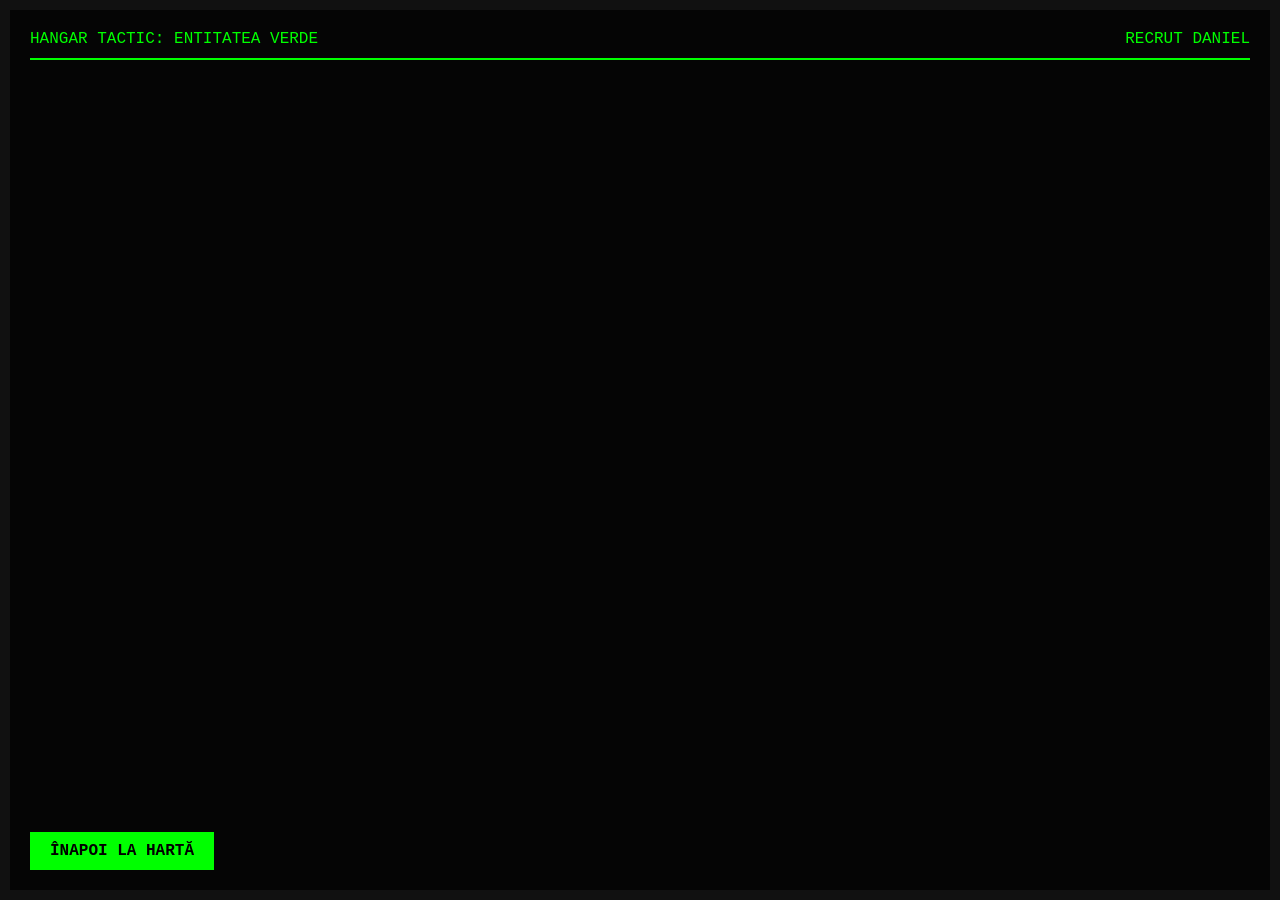
<file: hangar.html>
<!DOCTYPE html>
<html lang="ro">
<head>
    <meta charset="UTF-8">
    <meta name="viewport" content="width=device-width, initial-scale=1.0">
    <title>WW3 Inteligens - Hangar</title>
    <style>
        :root { --theme: #0f0; --glow: rgba(0, 255, 0, 0.3); }
        body { margin: 0; background: #050505; color: var(--theme); font-family: 'Courier New', monospace; overflow: hidden; }
        
        .hangar-frame {
            width: 100vw; height: 100vh;
            border: 10px solid #111; box-sizing: border-box;
            display: flex; flex-direction: column; padding: 20px;
        }

        .header { border-bottom: 2px solid var(--theme); padding-bottom: 10px; display: flex; justify-content: space-between; }
        
        .weapon-grid {
            display: grid; grid-template-columns: repeat(auto-fill, minmax(250px, 1fr));
            gap: 20px; margin-top: 30px;
        }

        .weapon-card {
            background: rgba(255, 255, 255, 0.05);
            border: 1px solid var(--theme);
            padding: 15px; position: relative;
            transition: 0.3s; cursor: pointer;
        }

        .weapon-card:hover { background: var(--glow); transform: scale(1.02); }

        .weapon-name { font-weight: bold; font-size: 18px; margin-bottom: 10px; display: block; }
        .stats { font-size: 12px; color: #ccc; }
        
        .btn-back {
            background: var(--theme); color: #000; border: none;
            padding: 10px 20px; font-weight: bold; cursor: pointer;
            text-decoration: none; display: inline-block; margin-top: 20px;
        }

        /* Tema Roșie */
        .theme-red { --theme: #ff0000; --glow: rgba(255, 0, 0, 0.3); }
    </style>
</head>
<body id="hangar-body">

<div class="hangar-frame">
    <div class="header">
        <span id="hangar-title">HANGAR TACTIC: ENTITATEA VERDE</span>
        <span id="user-display">RECRUT DANIEL</span>
    </div>

    <div class="weapon-grid" id="weapon-list">
        </div>

    <div style="margin-top: auto;">
        <a href="harta.html" class="btn-back">ÎNAPOI LA HARTĂ</a>
    </div>
</div>

<script>
    const armeVerzi = [
        { nume: "I-ASSAULT M4", tip: "Pușcă de asalt", dmg: "45", status: "ECHIPAT" },
        { nume: "GLOCK-17 TACTICAL", tip: "Pistol", dmg: "20", status: "DISPONIBIL" },
        { nume: "FRAG GRENADE", tip: "Exploziv", dmg: "80", status: "5 BUC" }
    ];

    const armeRosii = [
        { nume: "PLASMA RIFLE V1", tip: "Energie", dmg: "75", status: "ECHIPAT" },
        { nume: "ORBITAL BEACON", tip: "Satelit", dmg: "250", status: "LIMITAT" },
        { nume: "EMP SHOCKER", tip: "Tactic", dmg: "0", status: "STUN" }
    ];

    window.onload = function() {
        const rang = (localStorage.getItem('rang_jucator') || "RECRUT").toUpperCase();
        const nume = (localStorage.getItem('nume_comandant') || "DANIEL").toUpperCase();
        const body = document.getElementById('hangar-body');
        const list = document.getElementById('weapon-list');
        const title = document.getElementById('hangar-title');
        
        document.getElementById('user-display').innerText = rang + " " + nume;

        let armeSelectate = armeVerzi;

        if (rang === "GENERAL" || rang === "AMIRAL") {
            body.classList.add('theme-red');
            title.innerText = "HANGAR SUPREM: ENTITATEA ROȘIE";
            armeSelectate = armeRosii;
        }

        armeSelectate.forEach(arma => {
            list.innerHTML += 
                <div class="weapon-card">
                    <span class="weapon-name">${arma.nume}</span>
                    <div class="stats">
                        TIP: ${arma.tip}<br>
                        DAUNE: ${arma.dmg}<br>
                        STATUS: ${arma.status}
                    </div>
                </div>
            ;
        });
    }
</script>

</body>
</html>
</file>
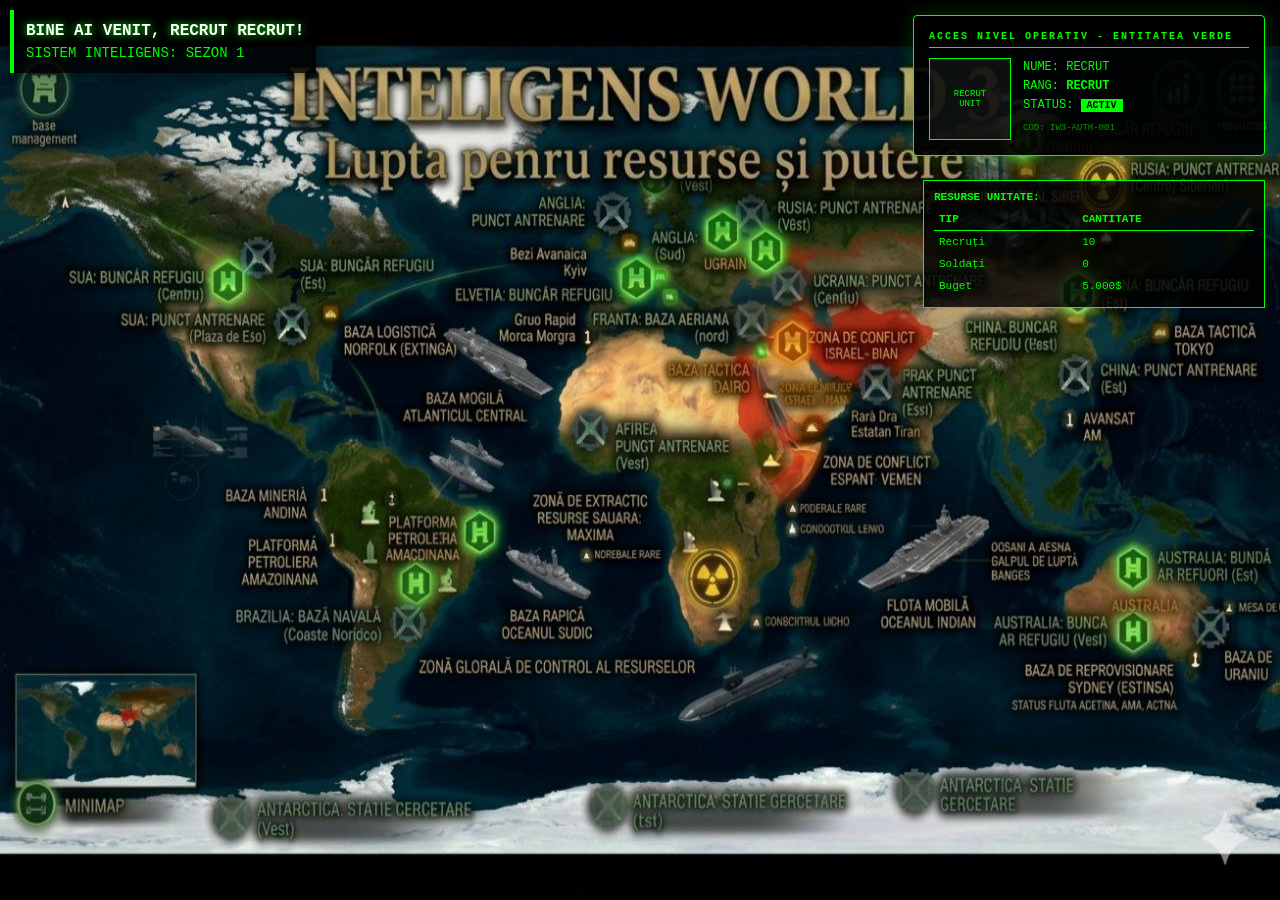
<file: harta.html>
<!DOCTYPE html>
<html lang="ro">
<head>
    <meta charset="UTF-8">
    <meta name="viewport" content="width=device-width, initial-scale=1.0, maximum-scale=1.0, user-scalable=no">
    <title>World War 3 - Strategic Hierarchy</title>
    <style>
        :root {
            /* Tema implicită (Verde) */
            --theme-color: #0f0; 
            --bg-glow: rgba(0, 255, 0, 0.2);
        }

        body { margin: 0; overflow: hidden; background-color: #000; font-family: 'Courier New', monospace; }
        
        #game-container {
            width: 100vw;
            height: 100vh;
            background-image: url('assets/map.jpg');
            background-size: 100% 100%;
            background-repeat: no-repeat;
            position: relative;
        }

        /* Panou Info Stânga Sus */
        #ui-text {
            position: absolute;
            top: 10px;
            left: 10px;
            color: var(--theme-color);
            background: rgba(0, 0, 0, 0.85);
            padding: 12px;
            border-left: 4px solid var(--theme-color);
            font-size: 14px;
            z-index: 10;
            box-shadow: 0 0 15px rgba(0,0,0,0.5);
        }

        /* Cartela ID Dreapta Sus */
        #id-card {
            position: absolute;
            top: 15px;
            right: 15px;
            width: 320px;
            background: rgba(0, 0, 0, 0.9);
            border: 1px solid var(--theme-color);
            border-radius: 4px;
            padding: 15px;
            color: var(--theme-color);
            box-shadow: 0 0 20px var(--bg-glow);
            z-index: 100;
            transition: all 0.6s cubic-bezier(0.4, 0, 0.2, 1);
        }

        .card-header { 
            font-size: 10px; 
            border-bottom: 1px solid var(--theme-color); 
            margin-bottom: 10px; 
            padding-bottom: 5px;
            letter-spacing: 2px;
            font-weight: bold;
        }

        .card-content { display: flex; gap: 12px; }

        .avatar-box {
            width: 80px;
            height: 80px;
            border: 1px solid var(--theme-color);
            background: rgba(255, 255, 255, 0.05);
            display: flex;
            align-items: center;
            justify-content: center;
            font-size: 9px;
            text-align: center;
            text-transform: uppercase;
        }

        .info-box { font-size: 12px; line-height: 1.6; }
        
        .status-label { 
            color: #000; 
            background: var(--theme-color); 
            padding: 1px 6px; 
            font-weight: bold; 
            font-size: 10px;
        }

        .welcome-msg {
            color: #fff;
            text-shadow: 0 0 8px var(--theme-color);
            margin-bottom: 5px;
            display: block;
            font-weight: bold;
            font-size: 16px;
        }

        /* Tabel Armată (Sub ID Card) */
        #army-stats {
            position: absolute;
            top: 180px;
            right: 15px;
            width: 320px;
            background: rgba(0, 0, 0, 0.8);
            border: 1px solid var(--theme-color);
            padding: 10px;
            color: var(--theme-color);
            font-size: 11px;
            z-index: 90;
        }

        table { width: 100%; border-collapse: collapse; margin-top: 5px; }
        th { text-align: left; border-bottom: 1px solid var(--theme-color); padding: 5px; }
        td { padding: 5px; }
    </style>
</head>
<body>

<div id="game-container">
    <div id="ui-text">
        <span class="welcome-msg" id="welcome-user">IDENTIFICARE...</span>
        SISTEM INTELIGENS: <span id="sys-status">SEZON 1</span>
    </div>

    <div id="id-card">
        <div class="card-header" id="card-title">INTELIGENS GLOBAL DEFENSE</div>
        <div class="card-content"><div class="avatar-box" id="avatar-img">FOTO<br>GRAD</div>
            <div class="info-box">
                <div>NUME: <span id="display-name">---</span></div>
                <div>RANG: <span id="display-rank" style="font-weight: bold;">---</span></div>
                <div>STATUS: <span class="status-label">ACTIV</span></div>
                <div style="margin-top: 5px; opacity: 0.6; font-size: 9px;">COD: <span id="id-code">IW3-AUTH-001</span></div>
            </div>
        </div>
    </div>

    <div id="army-stats">
        <strong>RESURSE UNITATE:</strong>
        <table>
            <tr><th>TIP</th><th>CANTITATE</th></tr>
            <tr><td>Recruți</td><td>10</td></tr>
            <tr><td>Soldați</td><td>0</td></tr>
            <tr><td>Buget</td><td>5.000$</td></tr>
        </table>
    </div>
</div>

<script>
    window.onload = function() {
        // Preluăm datele salvate
        const numeSalvat = localStorage.getItem('nume_comandant') || "Recrut";
        const gradActual = (localStorage.getItem('rang_jucator') || "RECRUT").toUpperCase(); 

        const root = document.documentElement;
        const displayRank = document.getElementById('display-rank');
        const welcomeTxt = document.getElementById('welcome-user');
        const avatarBox = document.getElementById('avatar-img');
        const cardTitle = document.getElementById('card-title');

        // Logică Entități: GENERAL și AMIRAL trec pe ROȘU
        const gradeRosii = ["GENERAL", "AMIRAL"]; 
        
        if (gradeRosii.includes(gradActual)) {
            root.style.setProperty('--theme-color', '#ff0000');
            root.style.setProperty('--bg-glow', 'rgba(255, 0, 0, 0.4)');
            cardTitle.innerText = "ACCES NIVEL SUPREM - ENTITATEA ROȘIE";
        } else {
            root.style.setProperty('--theme-color', '#0f0');
            root.style.setProperty('--bg-glow', 'rgba(0, 255, 0, 0.2)');
            cardTitle.innerText = "ACCES NIVEL OPERATIV - ENTITATEA VERDE";
        }

        // Aplicare date finale
        welcomeTxt.innerText = "BINE AI VENIT, " + gradActual + " " + numeSalvat.toUpperCase() + "!";
        displayRank.innerText = gradActual;
        avatarBox.innerHTML = gradActual + "<br>UNIT";
        document.getElementById('display-name').innerText = numeSalvat.toUpperCase();
        
        console.log("Sistem ierarhic stabilizat pentru: " + gradActual);
    };
</script>

</body>
</html>
</file>
